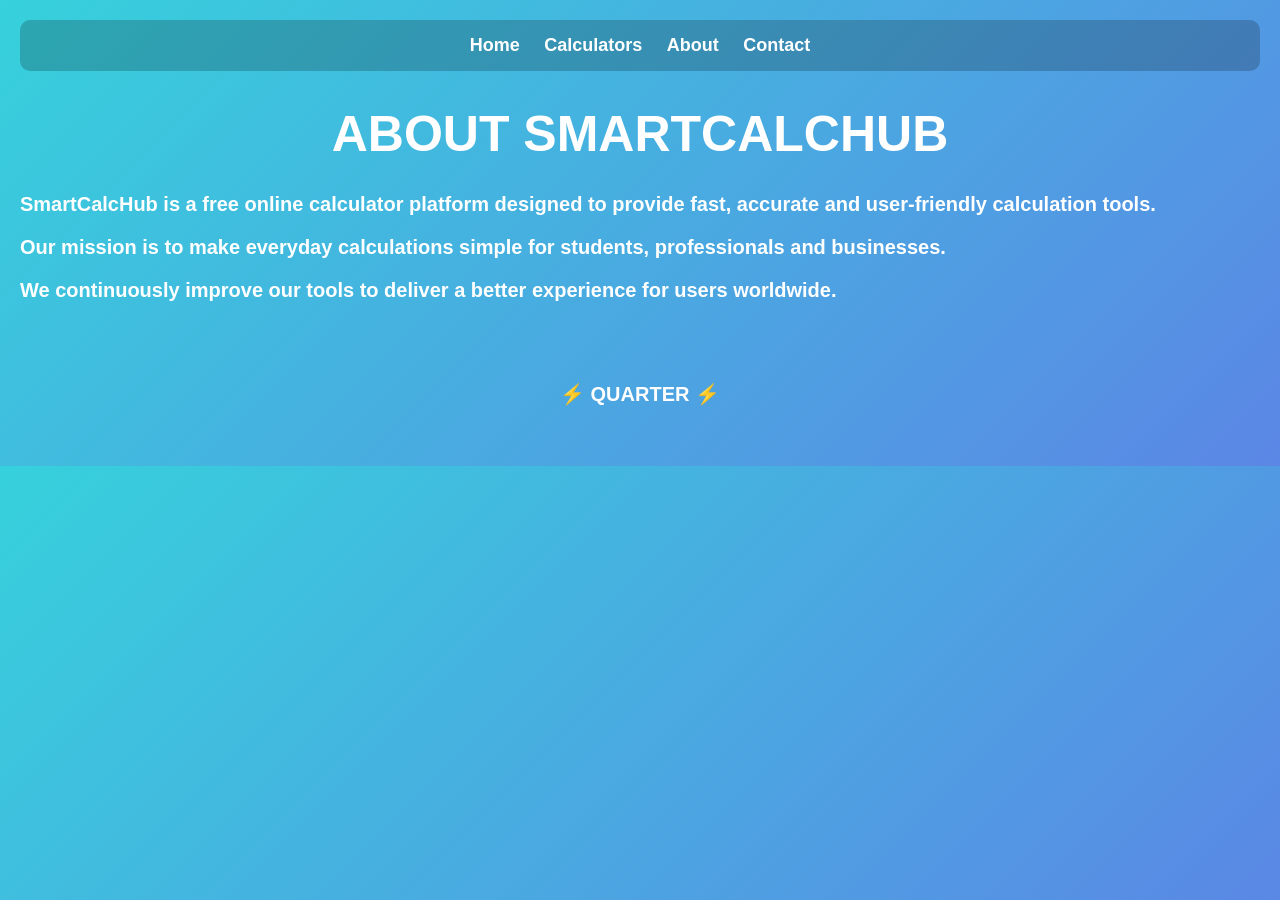
<file: about.html>
<!DOCTYPE html>
<html lang="en">
<head>
    <meta charset="UTF-8">
    <title>About Us - SmartCalcHub</title>
    <link rel="stylesheet" href="style.css">
</head>
<body>

<nav>
    <a href="index.html">Home</a>
    <a href="calculators.html">Calculators</a>
    <a href="about.html">About</a>
    <a href="contact.html">Contact</a>
</nav>

<h1>ABOUT SMARTCALCHUB</h1>

<p>
SmartCalcHub is a free online calculator platform designed to provide
fast, accurate and user-friendly calculation tools.
</p>

<p>
Our mission is to make everyday calculations simple for students,
professionals and businesses.
</p>

<p>
We continuously improve our tools to deliver a better experience for users worldwide.
</p>

<footer>
    <p class="brand">⚡ QUARTER ⚡</p>
</footer>

</body>
</html>
</file>
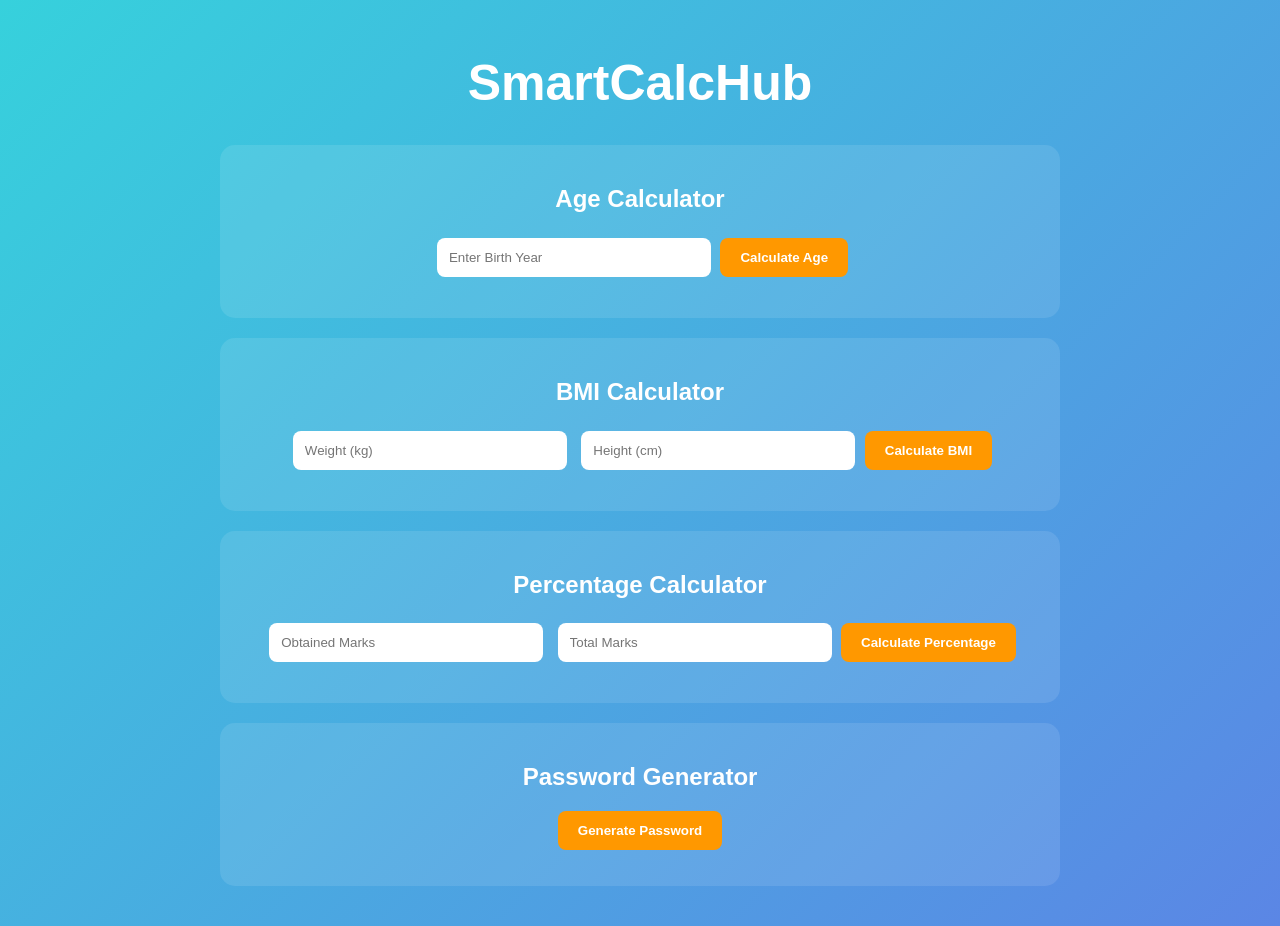
<file: calculators.html>
<!DOCTYPE html>
<html>
<head>
<meta charset="UTF-8">
<meta name="viewport" content="width=device-width, initial-scale=1.0">

<title>SmartCalcHub</title>

<style>

body{
    font-family: Arial, sans-serif;
    background: linear-gradient(135deg,#36d1dc,#5b86e5);
    margin:0;
    padding:20px;
    color:white;
}

h1{
    text-align:center;
    font-size:50px;
}

.calculator{
    background:rgba(255,255,255,0.1);
    padding:20px;
    margin:20px auto;
    border-radius:15px;
    text-align:center;
    max-width:800px;
}

input{
    width:250px;
    padding:12px;
    margin:5px;
    border:none;
    border-radius:8px;
}

button{
    padding:12px 20px;
    border:none;
    border-radius:8px;
    background:#ff9800;
    color:white;
    font-weight:bold;
    cursor:pointer;
}

button:hover{
    background:#e68900;
}

</style>

</head>
<body>

<h1>SmartCalcHub</h1>

<div class="calculator">
<h2>Age Calculator</h2>
<input type="number" id="birthYear" placeholder="Enter Birth Year">
<button onclick="calculateAge()">Calculate Age</button>
<p id="ageResult"></p>
</div>

<div class="calculator">
<h2>BMI Calculator</h2>
<input type="number" id="weight" placeholder="Weight (kg)">
<input type="number" id="height" placeholder="Height (cm)">
<button onclick="calculateBMI()">Calculate BMI</button>
<p id="bmiResult"></p>
</div>

<div class="calculator">
<h2>Percentage Calculator</h2>
<input type="number" id="obtainedMarks" placeholder="Obtained Marks">
<input type="number" id="totalMarks" placeholder="Total Marks">
<button onclick="calculatePercentage()">Calculate Percentage</button>
<p id="percentageResult"></p>
</div>

<div class="calculator">
<h2>Password Generator</h2>
<button onclick="generatePassword()">Generate Password</button>
<p id="passwordResult"></p>
</div>

<script src="script.js"></script>

</body>
</html>
</file>
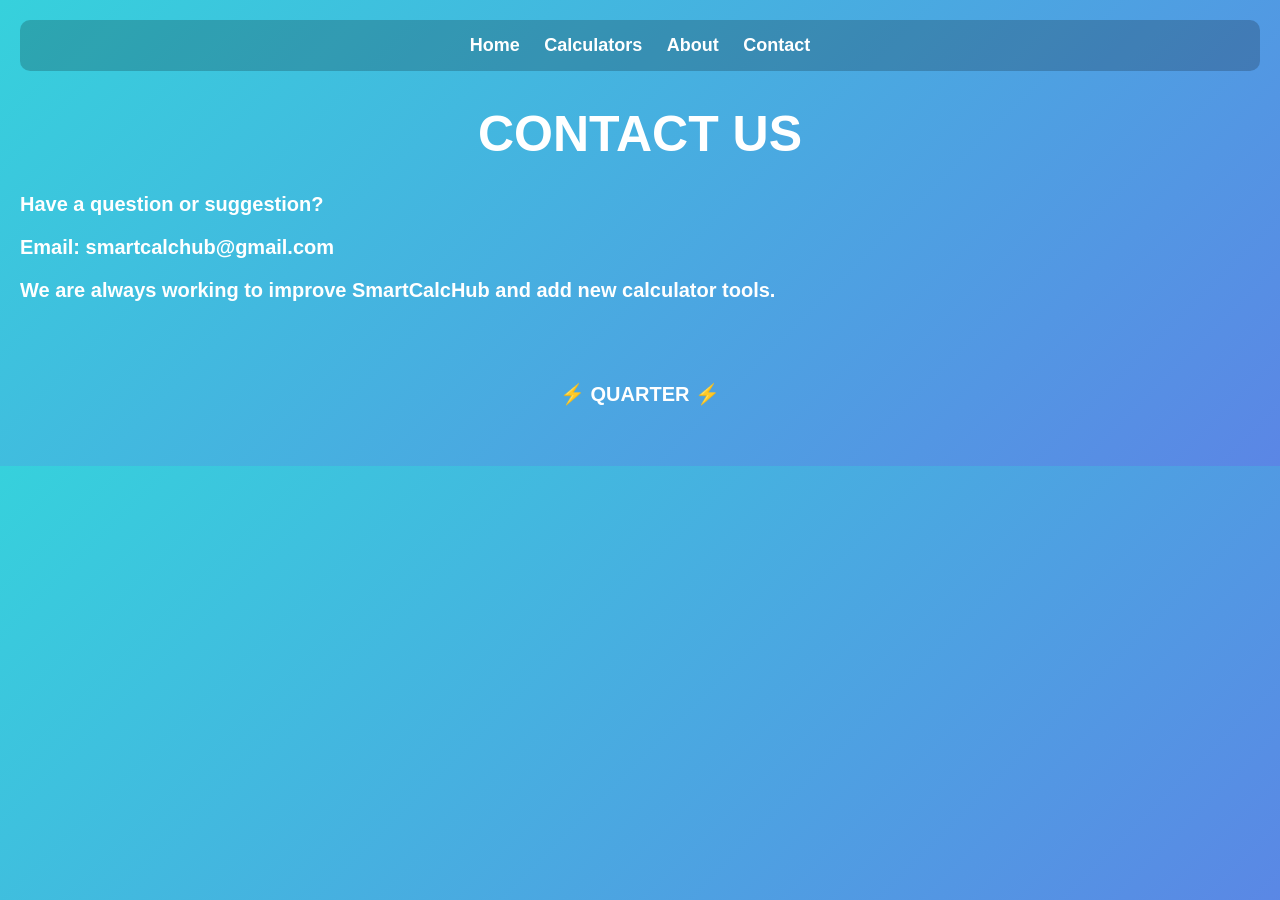
<file: contact.html>
<!DOCTYPE html>
<html lang="en">
<head>
    <meta charset="UTF-8">
    <title>Contact Us - SmartCalcHub</title>
    <link rel="stylesheet" href="style.css">
</head>
<body>

<nav>
    <a href="index.html">Home</a>
    <a href="calculators.html">Calculators</a>
    <a href="about.html">About</a>
    <a href="contact.html">Contact</a>
</nav>

<h1>CONTACT US</h1>

<p>Have a question or suggestion?</p>

<p>Email: smartcalchub@gmail.com</p>

<p>We are always working to improve SmartCalcHub and add new calculator tools.</p>

<footer>
    <p class="brand">⚡ QUARTER ⚡</p>
</footer>

</body>
</html>
</file>
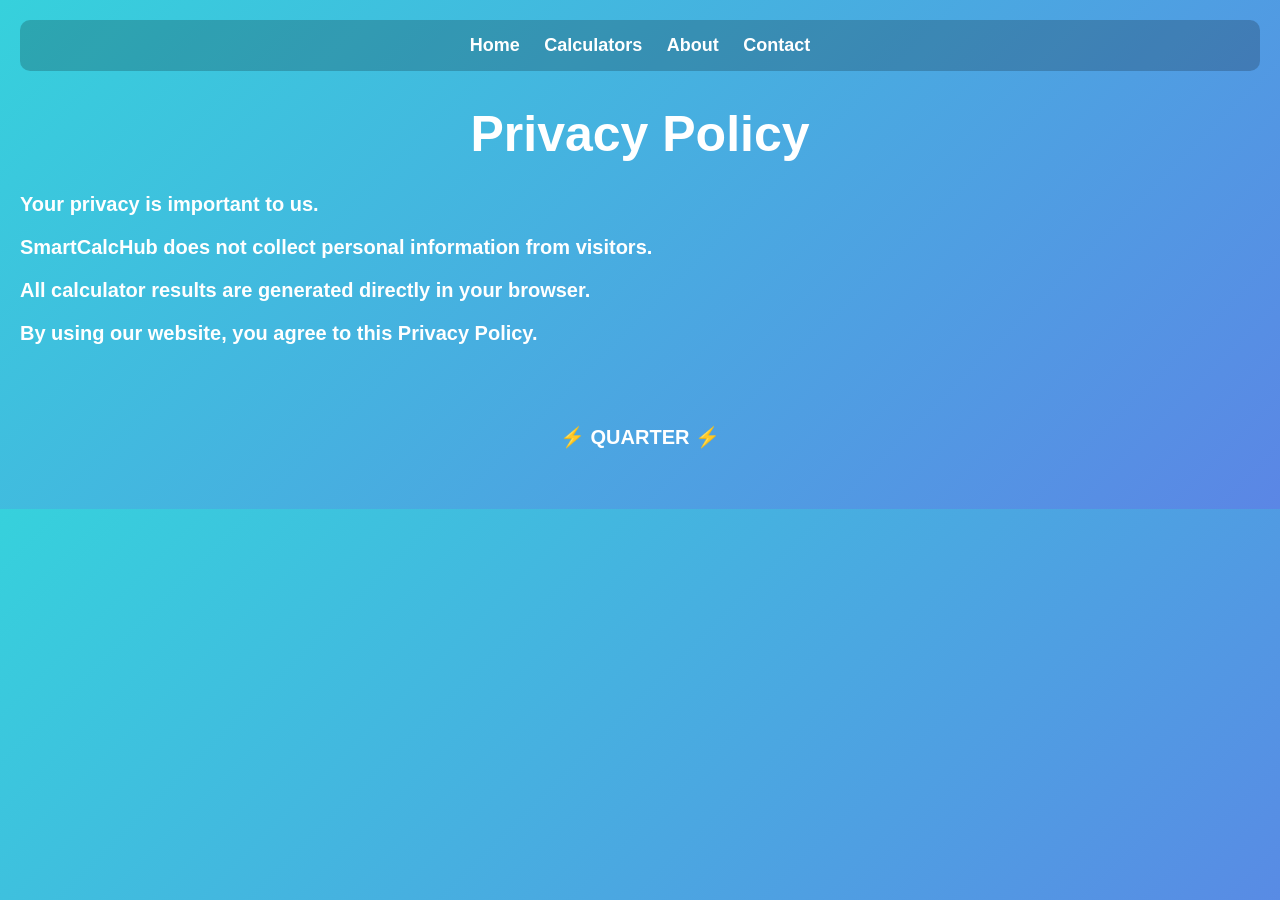
<file: privacy.html>
<!DOCTYPE html>
<html>
<head>
    <title>Privacy Policy</title>
    <link rel="stylesheet" href="style.css">
</head>
<body>

<nav>
    <a href="index.html">Home</a>
    <a href="calculators.html">Calculators</a>
    <a href="about.html">About</a>
    <a href="contact.html">Contact</a>
</nav>

<h1>Privacy Policy</h1>

<p>Your privacy is important to us.</p>

<p>SmartCalcHub does not collect personal information from visitors.</p>

<p>All calculator results are generated directly in your browser.</p>

<p>By using our website, you agree to this Privacy Policy.</p>

<footer>
    <p class="brand">⚡ QUARTER ⚡</p>
</footer>

</body>
</html>
</file>
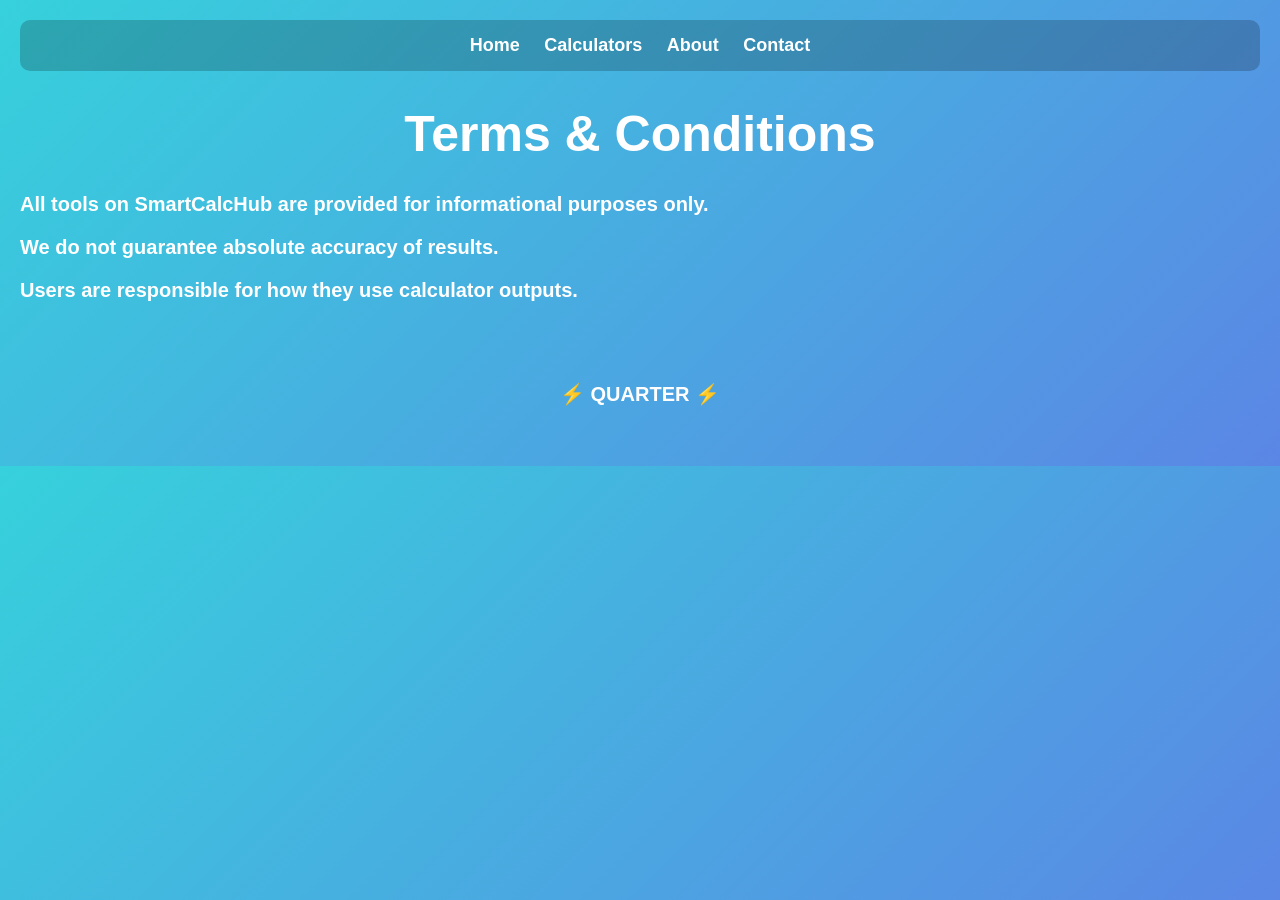
<file: terms.html>
<!DOCTYPE html>
<html>
<head>
    <title>Terms & Conditions</title>
    <link rel="stylesheet" href="style.css">
</head>
<body>

<nav>
    <a href="index.html">Home</a>
    <a href="calculators.html">Calculators</a>
    <a href="about.html">About</a>
    <a href="contact.html">Contact</a>
</nav>

<h1>Terms & Conditions</h1>

<p>All tools on SmartCalcHub are provided for informational purposes only.</p>

<p>We do not guarantee absolute accuracy of results.</p>

<p>Users are responsible for how they use calculator outputs.</p>

<footer>
    <p class="brand">⚡ QUARTER ⚡</p>
</footer>

</body>
</html>
</file>
<file: style.css>
body{
    font-family: Arial, sans-serif;
    background: linear-gradient(135deg,#36d1dc,#5b86e5);
    margin:0;
    padding:20px;
    color:white;
}

h1{
    text-align:center;
    font-size:50px;
    margin-bottom:30px;
}

h2{
    text-align:center;
}

input{
    padding:12px;
    width:250px;
    border:none;
    border-radius:10px;
    margin:5px;
}

button:hover{
    background:#e68900;
}

p{
    font-size:20px;
    font-weight:bold;
}

hr{
    border:none;
    border-top:1px solid rgba(255,255,255,0.3);
    margin:30px 0;
}

.calculator{
    background: rgba(255,255,255,0.15);
    padding: 25px;
    margin: 25px auto;
    border-radius: 20px;
    max-width: 700px;
    text-align:center;
    box-shadow: 0 8px 20px rgba(0,0,0,0.25);
    transition: 0.3s;
}

.calculator:hover{
    transform: translateY(-5px);
}
button{
    background:#ff9800;
    color:white;
    border:none;
    padding:12px 20px;
    border-radius:10px;
    cursor:pointer;
    font-weight:bold;
    font-size:16px;
}

button:hover{
    background:#e68900;
}
}
nav{
    background: rgba(0,0,0,0.2);
    padding: 15px;
    text-align: center;
    border-radius: 10px;
    margin-bottom: 20px;
}

nav a{
    color: white;
    text-decoration: none;
    margin: 10px;
    font-size: 18px;
    font-weight: bold;
}

nav a:hover{
    color: #ffd700;
}
footer{
    text-align:center;
    margin-top:40px;
    padding:20px;
    color:white;
    font-size:16px;
}
input{
    width:250px;
    padding:12px;
    border:none;
    border-radius:10px;
    margin:8px;
    font-size:15px;
}
h3{
    text-align:center;
    color:#ffffff;
    font-size:22px;
    margin:10px;
}
nav{

 background: rgba(0,0,0,0.2);

 padding: 15px;

 text-align: center;

 border-radius: 10px;

 margin-bottom: 20px;

}

nav a{

 color: white;

 text-decoration: none;

 margin: 10px;

 font-size: 18px;

 font-weight: bold;

}

nav a:hover{

 color: #ffd700;

}
.hero{
 text-align:center;
 margin:30px 0;
}
.dark{
    background:#121212;
    color:white;
}

.dark input{
    background:#333;
    color:white;
}

.dark button{
    background:#444;
}
a{
    color:#ffd700;
    text-decoration:none;
    font-weight:bold;
}

a:hover{
    color:white;
}
.categories{
    text-align:center;
    padding:40px 20px;
}

.category-box{
    background:white;
    color:#333;
    padding:20px;
    margin:15px auto;
    max-width:400px;
    border-radius:10px;
    box-shadow:0 4px 10px rgba(0,0,0,0.1);
}
#searchBox{
    width:80%;
    max-width:400px;
    padding:12px;
    margin:20px auto;
    display:block;
    border:none;
    border-radius:8px;
    font-size:16px;
}
</file>
